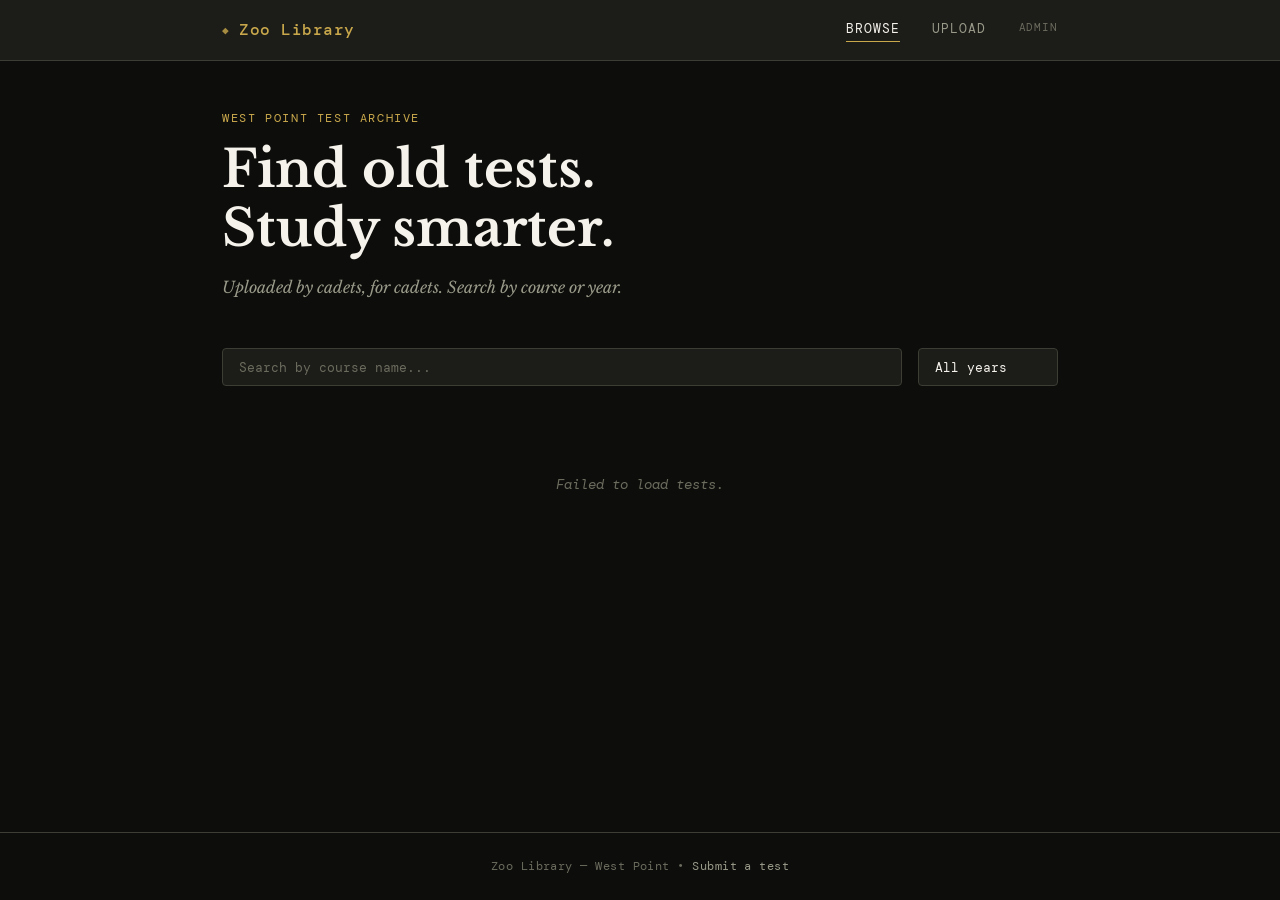
<file: index.html>
<!DOCTYPE html>
<html lang="en">
<head>
  <meta charset="UTF-8" />
  <meta name="viewport" content="width=device-width, initial-scale=1.0" />
  <title>Zoo Library</title>
  <link rel="preconnect" href="https://fonts.googleapis.com" />
  <link href="https://fonts.googleapis.com/css2?family=Libre+Baskerville:ital,wght@0,400;0,700;1,400&family=DM+Mono:wght@400;500&display=swap" rel="stylesheet" />
  <link rel="stylesheet" href="style.css" />
</head>
<body>

  <header class="site-header">
    <div class="header-inner">
      <div class="logo">
        <span class="logo-icon">&#9670;</span>
        <span class="logo-text">Zoo Library</span>
      </div>
      <nav>
        <a href="index.html" class="nav-link active">Browse</a>
        <a href="upload.html" class="nav-link">Upload</a>
        <a href="admin.html" class="nav-link nav-admin">Admin</a>
      </nav>
    </div>
  </header>

  <main class="main-content">
    <section class="hero">
      <p class="hero-label">West Point Test Archive</p>
      <h1 class="hero-title">Find old tests.<br/>Study smarter.</h1>
      <p class="hero-sub">Uploaded by cadets, for cadets. Search by course or year.</p>
    </section>

    <section class="filters">
      <input type="text" id="search" class="filter-input" placeholder="Search by course name..." />
      <select id="year-filter" class="filter-select">
        <option value="">All years</option>
      </select>
    </section>

    <section class="results">
      <div id="course-folders"></div>
      <p id="empty-msg" class="empty-msg" style="display:none;">No tests found.</p>
      <p id="loading-msg" class="empty-msg">Loading tests...</p>
    </section>
  </main>

  <footer class="site-footer">
    <p>Zoo Library &mdash; West Point &bull; <a href="upload.html">Submit a test</a></p>
  </footer>

  <script src="config.js"></script>
  <script src="browse.js"></script>
</body>
</html>
</file>
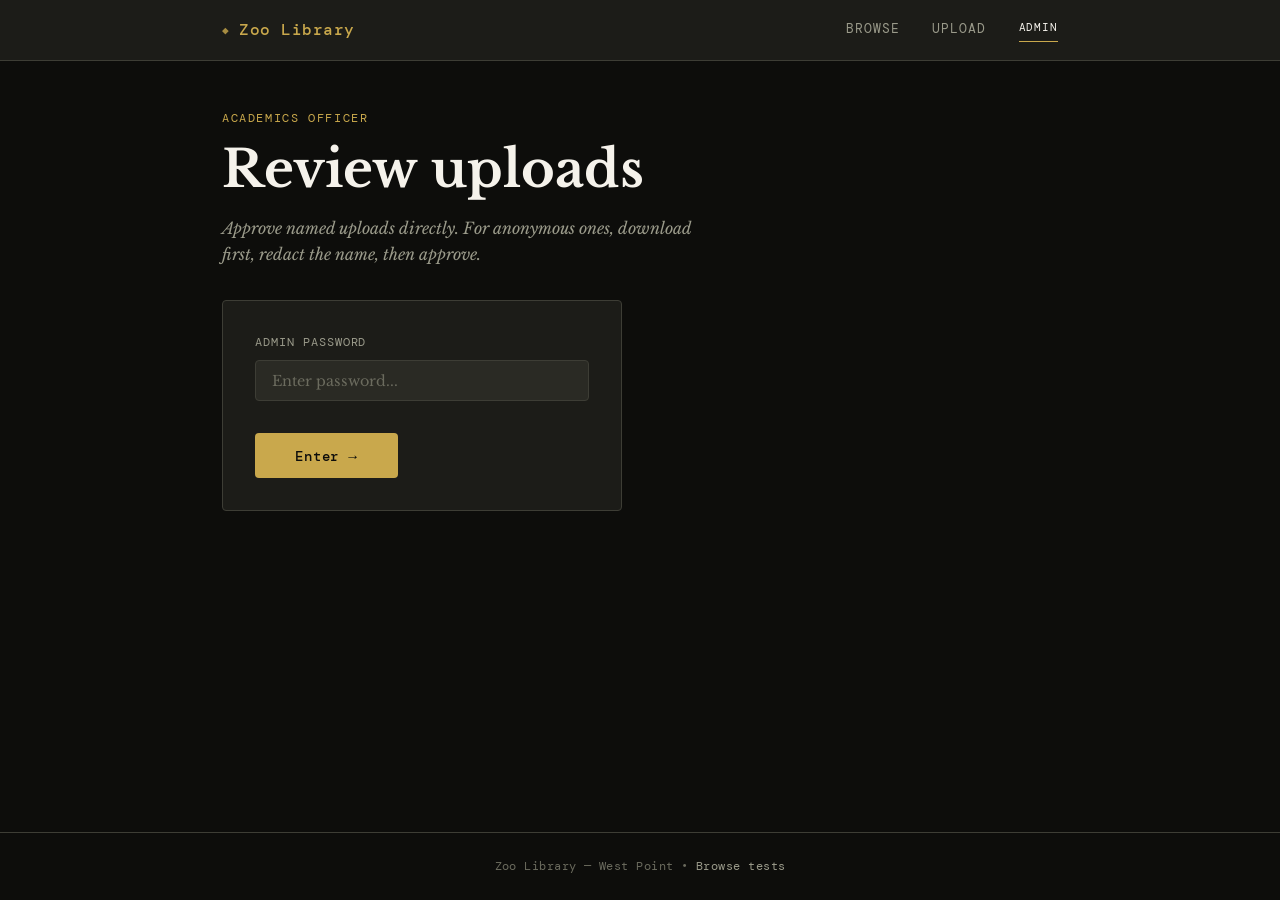
<file: admin.html>
<!DOCTYPE html>
<html lang="en">
<head>
  <meta charset="UTF-8" />
  <meta name="viewport" content="width=device-width, initial-scale=1.0" />
  <title>Admin — Zoo Library</title>
  <link rel="preconnect" href="https://fonts.googleapis.com" />
  <link href="https://fonts.googleapis.com/css2?family=Libre+Baskerville:ital,wght@0,400;0,700;1,400&family=DM+Mono:wght@400;500&display=swap" rel="stylesheet" />
  <link rel="stylesheet" href="style.css" />
</head>
<body>

  <header class="site-header">
    <div class="header-inner">
      <div class="logo">
        <span class="logo-icon">&#9670;</span>
        <span class="logo-text">Zoo Library</span>
      </div>
      <nav>
        <a href="index.html" class="nav-link">Browse</a>
        <a href="upload.html" class="nav-link">Upload</a>
        <a href="admin.html" class="nav-link nav-admin active">Admin</a>
      </nav>
    </div>
  </header>

  <main class="main-content">

    <section class="hero hero-sm">
      <p class="hero-label">Academics Officer</p>
      <h1 class="hero-title">Review uploads</h1>
      <p class="hero-sub">Approve named uploads directly. For anonymous ones, download first, redact the name, then approve.</p>
    </section>

    <div id="admin-gate">
      <div class="upload-card" style="max-width:400px;">
        <div class="form-group">
          <label class="form-label">Admin Password</label>
          <input type="password" id="password-input" class="form-input" placeholder="Enter password..." />
        </div>
        <button id="login-btn" class="upload-btn">Enter &rarr;</button>
        <p id="login-error" class="status-msg status-error" style="display:none;">Incorrect password.</p>
      </div>
    </div>

    <div id="admin-panel" style="display:none;">

      <section class="admin-section">
        <h2 class="admin-section-title">Pending Review <span id="pending-count" class="badge-count"></span></h2>
        <div id="pending-list" class="test-grid">
          <p class="empty-msg" id="pending-empty" style="display:none;">No pending uploads.</p>
        </div>
      </section>

      <section class="admin-section" style="margin-top:3rem;">
        <h2 class="admin-section-title">Published <span id="approved-count" class="badge-count"></span></h2>
        <div id="approved-list" class="test-grid">
          <p class="empty-msg" id="approved-empty" style="display:none;">No published tests yet.</p>
        </div>
      </section>

    </div>

  </main>

  <footer class="site-footer">
    <p>Zoo Library &mdash; West Point &bull; <a href="index.html">Browse tests</a></p>
  </footer>

  <script src="config.js"></script>
  <script src="admin.js"></script>
</body>
</html>
</file>
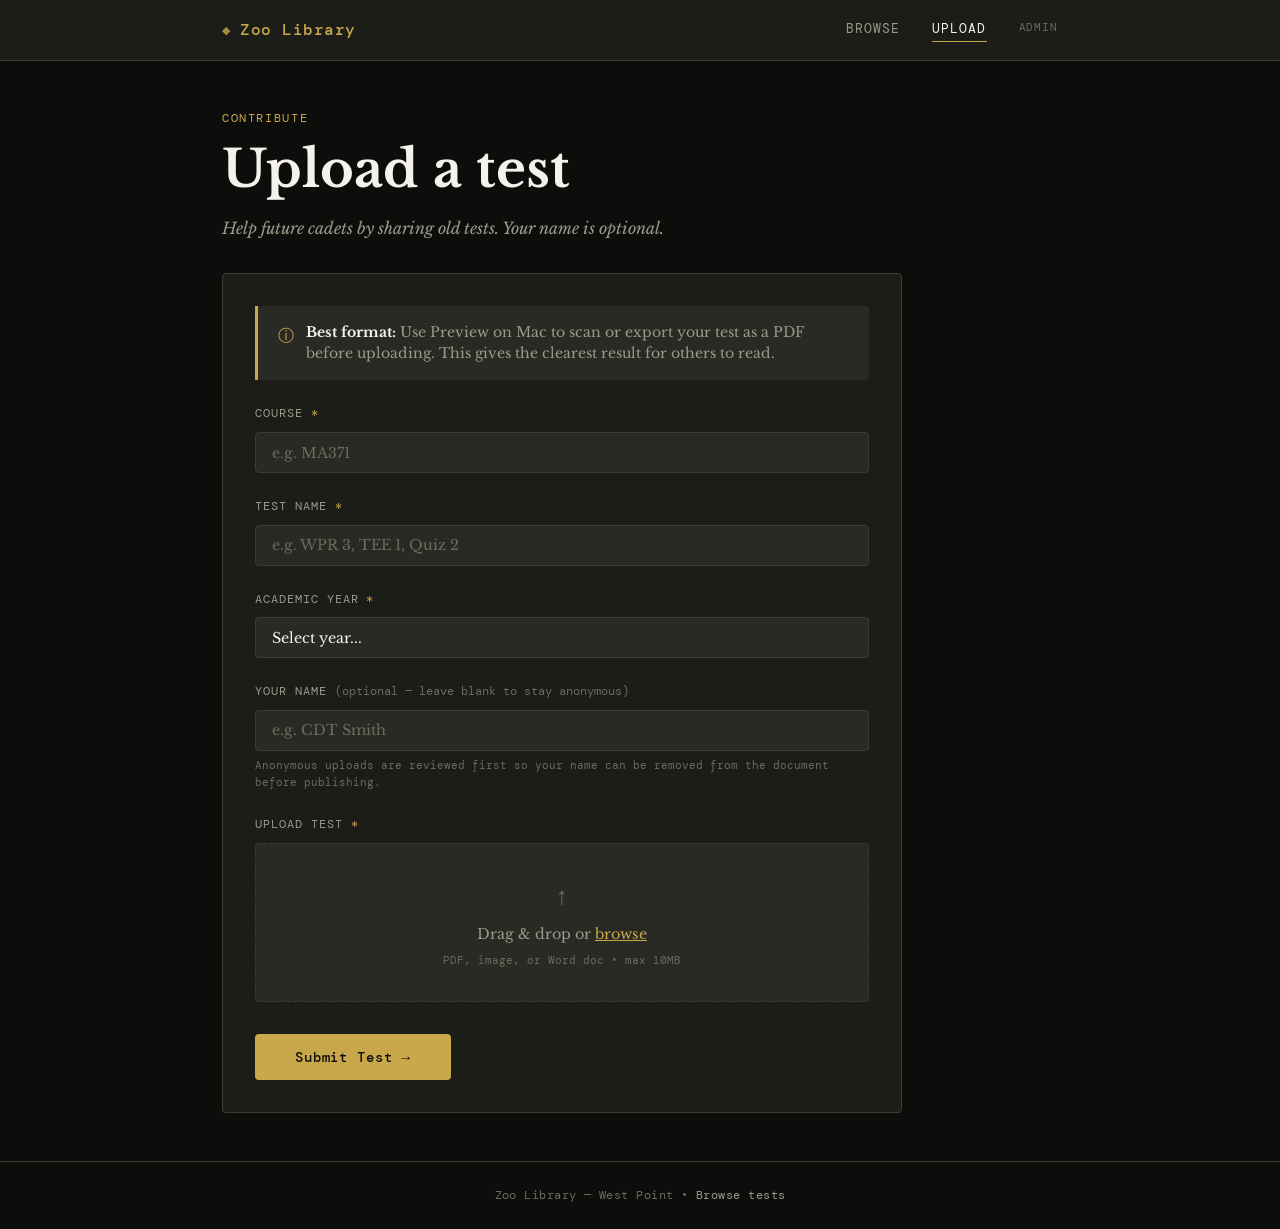
<file: upload.html>
<!DOCTYPE html>
<html lang="en">
<head>
  <meta charset="UTF-8" />
  <meta name="viewport" content="width=device-width, initial-scale=1.0" />
  <title>Upload a Test — Zoo Library</title>
  <link rel="preconnect" href="https://fonts.googleapis.com" />
  <link href="https://fonts.googleapis.com/css2?family=Libre+Baskerville:ital,wght@0,400;0,700;1,400&family=DM+Mono:wght@400;500&display=swap" rel="stylesheet" />
  <link rel="stylesheet" href="style.css" />
</head>
<body>

  <header class="site-header">
    <div class="header-inner">
      <div class="logo">
        <span class="logo-icon">&#9670;</span>
        <span class="logo-text">Zoo Library</span>
      </div>
      <nav>
        <a href="index.html" class="nav-link">Browse</a>
        <a href="upload.html" class="nav-link active">Upload</a>
        <a href="admin.html" class="nav-link nav-admin">Admin</a>
      </nav>
    </div>
  </header>

  <main class="main-content upload-main">
    <section class="hero hero-sm">
      <p class="hero-label">Contribute</p>
      <h1 class="hero-title">Upload a test</h1>
      <p class="hero-sub">Help future cadets by sharing old tests. Your name is optional.</p>
    </section>

    <section class="upload-section">
      <div class="upload-card">

        <div class="tip-box">
          <span class="tip-icon">&#9432;</span>
          <div>
            <strong>Best format:</strong> Use Preview on Mac to scan or export your test as a PDF before uploading. This gives the clearest result for others to read.
          </div>
        </div>

        <div class="form-group">
          <label class="form-label">Course <span class="required">*</span></label>
          <input type="text" id="course" class="form-input" placeholder="e.g. MA371" autocomplete="off" required />
          <div id="course-suggestions" class="suggestions-box" style="display:none;"></div>
        </div>

        <div class="form-group">
          <label class="form-label">Test Name <span class="required">*</span></label>
          <input type="text" id="test-name" class="form-input" placeholder="e.g. WPR 3, TEE 1, Quiz 2" />
        </div>

        <div class="form-group">
          <label class="form-label">Academic Year <span class="required">*</span></label>
          <select id="year" class="form-input">
            <option value="">Select year...</option>
            <option value="2026">2026</option>
            <option value="2025">2025</option>
            <option value="2024">2024</option>
            <option value="2023">2023</option>
            <option value="2022">2022</option>
            <option value="2021">2021</option>
            <option value="2020">2020</option>
          </select>
        </div>

        <div class="form-group">
          <label class="form-label">Your Name <span class="optional">(optional — leave blank to stay anonymous)</span></label>
          <input type="text" id="uploader" class="form-input" placeholder="e.g. CDT Smith" />
          <p class="form-hint">Anonymous uploads are reviewed first so your name can be removed from the document before publishing.</p>
        </div>

        <div class="form-group">
          <label class="form-label">Upload Test <span class="required">*</span></label>
          <div class="drop-zone" id="drop-zone">
            <div class="drop-zone-inner">
              <span class="drop-icon">&#8593;</span>
              <p class="drop-label">Drag & drop or <span class="drop-browse">browse</span></p>
              <p class="drop-sub">PDF, image, or Word doc &bull; max 10MB</p>
            </div>
            <input type="file" id="file-input" accept=".pdf,.doc,.docx,.jpg,.jpeg,.png" hidden />
          </div>
          <p id="file-name" class="file-name" style="display:none;"></p>
        </div>

        <button id="submit-btn" class="upload-btn">Submit Test &rarr;</button>
        <div id="status-msg" class="status-msg" style="display:none;"></div>

      </div>
    </section>
  </main>

  <footer class="site-footer">
    <p>Zoo Library &mdash; West Point &bull; <a href="index.html">Browse tests</a></p>
  </footer>

  <script src="config.js"></script>
  <script src="courses.js"></script>
  <script src="upload.js"></script>
</body>
</html>
</file>
<file: style.css>
/* ── Zoo Library — Global Styles ─────────────────────────── */

:root {
  --black:       #0d0d0b;
  --white:       #f5f2eb;
  --gold:        #c9a84c;
  --gold-light:  #e8d49a;
  --gold-dim:    #7a6228;
  --grey-1:      #1c1c18;
  --grey-2:      #2a2a24;
  --grey-3:      #3d3d35;
  --grey-4:      #6b6b5e;
  --grey-5:      #9a9a8a;
  --green:       #2d6a4f;
  --green-light: #52b788;
  --red:         #7a1c1c;
  --red-light:   #e63946;
  --serif:       'Libre Baskerville', Georgia, serif;
  --mono:        'DM Mono', 'Courier New', monospace;
  --radius:      4px;
  --transition:  0.18s ease;
}

*, *::before, *::after { box-sizing: border-box; margin: 0; padding: 0; }
html { font-size: 16px; scroll-behavior: smooth; }

body {
  background: var(--black);
  color: var(--white);
  font-family: var(--serif);
  min-height: 100vh;
  display: flex;
  flex-direction: column;
  line-height: 1.65;
}

a { color: var(--gold); text-decoration: none; transition: color var(--transition); }
a:hover { color: var(--gold-light); }

/* ── Header ───────────────────────────────────────────────── */

.site-header {
  border-bottom: 1px solid var(--grey-3);
  background: var(--grey-1);
  position: sticky;
  top: 0;
  z-index: 100;
}

.header-inner {
  max-width: 900px;
  margin: 0 auto;
  padding: 0 2rem;
  height: 60px;
  display: flex;
  align-items: center;
  justify-content: space-between;
}

.logo {
  display: flex;
  align-items: center;
  gap: 10px;
  font-family: var(--mono);
  font-size: 1rem;
  font-weight: 500;
  color: var(--gold);
  letter-spacing: 0.03em;
}

.logo-icon { font-size: 0.7rem; opacity: 0.8; }

nav { display: flex; gap: 2rem; }

.nav-link {
  font-family: var(--mono);
  font-size: 0.8rem;
  letter-spacing: 0.08em;
  text-transform: uppercase;
  color: var(--grey-5);
  padding-bottom: 2px;
  border-bottom: 1px solid transparent;
  transition: all var(--transition);
}

.nav-link:hover, .nav-link.active {
  color: var(--white);
  border-bottom-color: var(--gold);
}

.nav-admin { color: var(--grey-4); font-size: 0.7rem; }

/* ── Main ─────────────────────────────────────────────────── */

.main-content {
  flex: 1;
  max-width: 900px;
  margin: 0 auto;
  padding: 3rem 2rem;
  width: 100%;
}

/* ── Hero ─────────────────────────────────────────────────── */

.hero { margin-bottom: 3rem; }
.hero-sm { margin-bottom: 2rem; }

.hero-label {
  font-family: var(--mono);
  font-size: 0.72rem;
  letter-spacing: 0.14em;
  text-transform: uppercase;
  color: var(--gold);
  margin-bottom: 0.75rem;
}

.hero-title {
  font-size: clamp(2rem, 5vw, 3.2rem);
  font-weight: 700;
  line-height: 1.15;
  color: var(--white);
  margin-bottom: 1rem;
}

.hero-sub {
  font-size: 1rem;
  color: var(--grey-5);
  font-style: italic;
  max-width: 480px;
}

/* ── Filters ──────────────────────────────────────────────── */

.filters {
  display: flex;
  gap: 1rem;
  margin-bottom: 2.5rem;
  flex-wrap: wrap;
}

.filter-input, .filter-select {
  background: var(--grey-1);
  border: 1px solid var(--grey-3);
  color: var(--white);
  padding: 0.6rem 1rem;
  font-family: var(--mono);
  font-size: 0.82rem;
  border-radius: var(--radius);
  outline: none;
  transition: border-color var(--transition);
  appearance: none;
  -webkit-appearance: none;
}

.filter-input { flex: 1; min-width: 200px; }
.filter-select { min-width: 140px; cursor: pointer; }
.filter-input::placeholder { color: var(--grey-4); }
.filter-input:focus, .filter-select:focus { border-color: var(--gold-dim); }

/* ── Test Grid ────────────────────────────────────────────── */

.test-grid {
  display: flex;
  flex-direction: column;
  gap: 1px;
  border: 1px solid var(--grey-3);
  border-radius: var(--radius);
  overflow: hidden;
}

.test-row {
  background: var(--grey-1);
  display: flex;
  align-items: center;
  gap: 1.5rem;
  padding: 1rem 1.25rem;
  border-bottom: 1px solid var(--grey-2);
  transition: background var(--transition);
}

.test-row:last-child { border-bottom: none; }
.test-row:hover { background: var(--grey-2); }

.test-type {
  font-family: var(--mono);
  font-size: 0.68rem;
  letter-spacing: 0.1em;
  text-transform: uppercase;
  color: var(--gold-dim);
  background: var(--grey-2);
  border: 1px solid var(--grey-3);
  padding: 2px 7px;
  border-radius: 2px;
  flex-shrink: 0;
  min-width: 44px;
  text-align: center;
}

.test-info { flex: 1; min-width: 0; }

.test-course {
  font-size: 0.95rem;
  font-weight: 700;
  color: var(--white);
  white-space: nowrap;
  overflow: hidden;
  text-overflow: ellipsis;
}

.test-meta {
  font-family: var(--mono);
  font-size: 0.72rem;
  color: var(--grey-5);
  margin-top: 2px;
}

.test-link {
  font-family: var(--mono);
  font-size: 0.75rem;
  letter-spacing: 0.06em;
  color: var(--gold);
  border: 1px solid var(--gold-dim);
  padding: 4px 12px;
  border-radius: var(--radius);
  flex-shrink: 0;
  transition: all var(--transition);
  white-space: nowrap;
}

.test-link:hover { background: var(--gold-dim); color: var(--white); }

.empty-msg {
  font-family: var(--mono);
  font-size: 0.85rem;
  color: var(--grey-4);
  text-align: center;
  padding: 3rem 0;
  font-style: italic;
}

/* ── Upload Form ──────────────────────────────────────────── */

.upload-section { max-width: 680px; }

.upload-card {
  background: var(--grey-1);
  border: 1px solid var(--grey-3);
  border-radius: var(--radius);
  padding: 2rem;
}

.tip-box {
  display: flex;
  gap: 12px;
  background: var(--grey-2);
  border-left: 3px solid var(--gold);
  padding: 1rem 1.25rem;
  border-radius: 0 var(--radius) var(--radius) 0;
  font-size: 0.88rem;
  color: var(--grey-5);
  margin-bottom: 1.5rem;
  line-height: 1.5;
}

.tip-icon { font-size: 1rem; color: var(--gold); flex-shrink: 0; margin-top: 1px; }
.tip-box strong { color: var(--white); }

.form-group { margin-bottom: 1.5rem; }

.form-label {
  display: block;
  font-family: var(--mono);
  font-size: 0.75rem;
  letter-spacing: 0.08em;
  text-transform: uppercase;
  color: var(--grey-5);
  margin-bottom: 0.5rem;
}

.required { color: var(--gold); }
.optional { text-transform: none; letter-spacing: 0; font-size: 0.72rem; color: var(--grey-4); }

.form-input {
  width: 100%;
  background: var(--grey-2);
  border: 1px solid var(--grey-3);
  color: var(--white);
  padding: 0.65rem 1rem;
  font-family: var(--serif);
  font-size: 0.9rem;
  border-radius: var(--radius);
  outline: none;
  transition: border-color var(--transition);
  appearance: none;
}

.form-input::placeholder { color: var(--grey-4); }
.form-input:focus { border-color: var(--gold-dim); }

.form-hint {
  font-family: var(--mono);
  font-size: 0.7rem;
  color: var(--grey-4);
  margin-top: 0.4rem;
  line-height: 1.5;
}

/* ── Drop Zone ────────────────────────────────────────────── */

.drop-zone {
  border: 1.5px dashed var(--grey-3);
  border-radius: var(--radius);
  padding: 2rem;
  text-align: center;
  cursor: pointer;
  transition: all var(--transition);
  background: var(--grey-2);
}

.drop-zone:hover, .drop-zone.drag-over {
  border-color: var(--gold-dim);
  background: var(--grey-3);
}

.drop-icon { font-size: 1.5rem; color: var(--grey-4); display: block; margin-bottom: 0.5rem; }
.drop-label { font-size: 0.9rem; color: var(--grey-5); margin-bottom: 0.25rem; }
.drop-browse { color: var(--gold); text-decoration: underline; cursor: pointer; }
.drop-sub { font-family: var(--mono); font-size: 0.7rem; color: var(--grey-4); }

.file-name {
  font-family: var(--mono);
  font-size: 0.78rem;
  color: var(--green-light);
  margin-top: 0.5rem;
}

/* ── Upload Button ────────────────────────────────────────── */

.upload-btn {
  display: inline-block;
  background: var(--gold);
  color: var(--black);
  font-family: var(--mono);
  font-size: 0.9rem;
  font-weight: 500;
  letter-spacing: 0.06em;
  padding: 0.85rem 2.5rem;
  border-radius: var(--radius);
  transition: all var(--transition);
  border: none;
  cursor: pointer;
  margin-top: 0.5rem;
}

.upload-btn:hover { background: var(--gold-light); }
.upload-btn:disabled { opacity: 0.5; cursor: not-allowed; }

/* ── Status Messages ──────────────────────────────────────── */

.status-msg {
  font-family: var(--mono);
  font-size: 0.8rem;
  padding: 0.75rem 1rem;
  border-radius: var(--radius);
  margin-top: 1rem;
  line-height: 1.5;
}

.status-success { background: #1a3a2a; color: var(--green-light); border: 1px solid var(--green); }
.status-error   { background: #3a1a1a; color: #f87171; border: 1px solid var(--red); }
.status-info    { background: var(--grey-2); color: var(--grey-5); border: 1px solid var(--grey-3); }

/* ── Admin ────────────────────────────────────────────────── */

.admin-section-title {
  font-family: var(--mono);
  font-size: 0.8rem;
  letter-spacing: 0.1em;
  text-transform: uppercase;
  color: var(--grey-5);
  margin-bottom: 1rem;
}

.badge-count { color: var(--gold); margin-left: 4px; }

.admin-actions {
  display: flex;
  gap: 6px;
  flex-shrink: 0;
  flex-wrap: wrap;
}

.btn-admin {
  font-family: var(--mono);
  font-size: 0.72rem;
  letter-spacing: 0.05em;
  padding: 4px 10px;
  border-radius: var(--radius);
  border: 1px solid var(--grey-3);
  background: transparent;
  cursor: pointer;
  transition: all var(--transition);
  color: var(--grey-5);
  white-space: nowrap;
}

.btn-download { color: var(--gold); border-color: var(--gold-dim); }
.btn-download:hover { background: var(--gold-dim); color: var(--white); }

.btn-approve { color: var(--green-light); border-color: var(--green); }
.btn-approve:hover { background: var(--green); color: var(--white); }

.btn-reject { color: #f87171; border-color: var(--red); }
.btn-reject:hover { background: var(--red); color: var(--white); }

.anon-badge {
  font-family: var(--mono);
  font-size: 0.62rem;
  background: var(--grey-3);
  color: var(--grey-5);
  padding: 1px 5px;
  border-radius: 2px;
  letter-spacing: 0.05em;
  margin-left: 4px;
}

/* ── Footer ───────────────────────────────────────────────── */

.site-footer {
  border-top: 1px solid var(--grey-3);
  padding: 1.5rem 2rem;
  text-align: center;
  font-family: var(--mono);
  font-size: 0.72rem;
  color: var(--grey-4);
  letter-spacing: 0.04em;
}

.site-footer a { color: var(--grey-5); }
.site-footer a:hover { color: var(--gold); }

/* ── Responsive ───────────────────────────────────────────── */

@media (max-width: 600px) {
  .header-inner { padding: 0 1rem; }
  .main-content { padding: 2rem 1rem; }
  .test-row { flex-wrap: wrap; gap: 0.75rem; }
  .filters { flex-direction: column; }
  .filter-input, .filter-select { width: 100%; }
  nav { gap: 1rem; }
}

/* ── Course Folders ───────────────────────────────────────── */

.course-folder {
  border: 1px solid var(--grey-3);
  border-radius: var(--radius);
  margin-bottom: 8px;
  overflow: hidden;
}

.folder-header {
  display: flex;
  align-items: center;
  gap: 12px;
  padding: 0.9rem 1.25rem;
  background: var(--grey-1);
  cursor: pointer;
  transition: background var(--transition);
  user-select: none;
}

.folder-header:hover { background: var(--grey-2); }

.folder-open .folder-header { background: var(--grey-2); border-bottom: 1px solid var(--grey-3); }

.folder-icon {
  font-size: 0.6rem;
  color: var(--gold);
  flex-shrink: 0;
  width: 12px;
}

.folder-name {
  font-family: var(--mono);
  font-size: 0.85rem;
  font-weight: 500;
  color: var(--white);
  flex: 1;
}

.folder-count {
  font-family: var(--mono);
  font-size: 0.7rem;
  color: var(--grey-4);
}

.folder-body .test-grid {
  border: none;
  border-radius: 0;
}

.folder-body .test-row {
  padding-left: 2.5rem;
}

/* ── Autocomplete ─────────────────────────────────────────── */

.suggestions-box {
  position: absolute;
  top: 100%;
  left: 0;
  right: 0;
  background: var(--grey-2);
  border: 1px solid var(--grey-3);
  border-top: none;
  border-radius: 0 0 var(--radius) var(--radius);
  z-index: 50;
  max-height: 220px;
  overflow-y: auto;
}

.form-group { position: relative; }

.suggestion-item {
  padding: 0.6rem 1rem;
  font-family: var(--mono);
  font-size: 0.78rem;
  color: var(--grey-5);
  cursor: pointer;
  border-bottom: 1px solid var(--grey-3);
  transition: background var(--transition);
}

.suggestion-item:last-child { border-bottom: none; }
.suggestion-item:hover { background: var(--grey-3); color: var(--white); }
</file>
